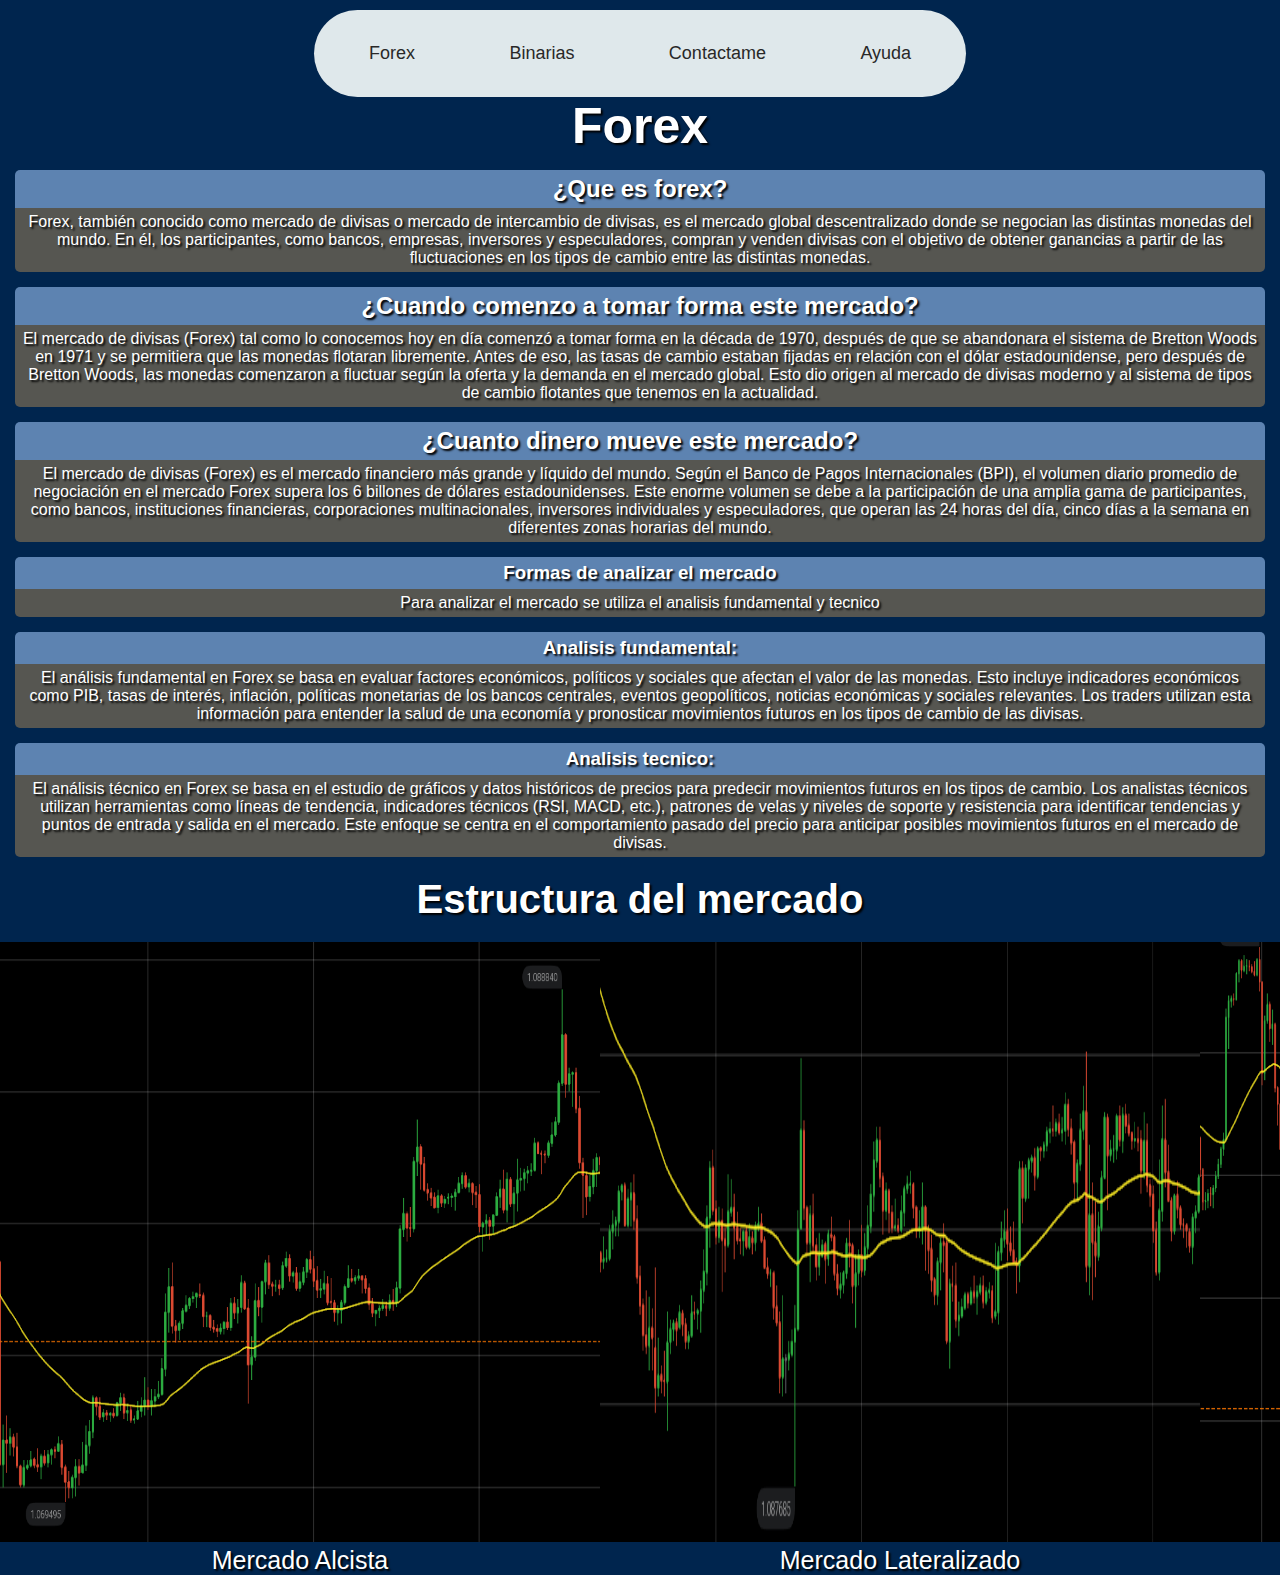
<file: forex.html>
<!DOCTYPE html>
<html lang="en">
<head>
    <meta charset="UTF-8">
    <meta name="viewport" content="width=device-width, initial-scale=1.0">
    <title>Document</title>
    <link rel="stylesheet" href="style.css">
</head>
<body class="body-forex">
    <style>
        .body{
            background-color: #00254E;
        }
    </style>
    <div class="containerinicio1">
        <nav class="containerinicio1nav">
            <ul>
                <li><a href="./forex.html">Forex</a></li>
                <li><a href="./binarias.html">Binarias</a></li>
                <li><a href="./contactame.html">Contactame</a></li>
                <li><a href="./ayuda.html">Ayuda</a></li>
            </ul>
        </nav>
    </div>
    <h1 class="TForex1">Forex</h1>
    <main>
       <div class="T2forex-div">
        <h2 class="h2forex1">¿Que es forex?</h2>
        <p class="p2forex1">Forex, también conocido como mercado de divisas o mercado de intercambio de divisas, es el mercado global descentralizado donde se negocian las distintas monedas del mundo. En él, los participantes, como bancos, empresas, inversores y especuladores, compran y venden divisas con el objetivo de obtener ganancias a partir de las fluctuaciones en los tipos de cambio entre las distintas monedas.
        </p>
       </div>
       <div class="T2forex-div">
        <h2 class="h2forex1">¿Cuando comenzo a tomar forma este mercado?</h2>
        <p class="p2forex1">El mercado de divisas (Forex) tal como lo conocemos hoy en día comenzó a tomar forma en la década de 1970, después de que se abandonara el sistema de Bretton Woods en 1971 y se permitiera que las monedas flotaran libremente. Antes de eso, las tasas de cambio estaban fijadas en relación con el dólar estadounidense, pero después de Bretton Woods, las monedas comenzaron a fluctuar según la oferta y la demanda en el mercado global. Esto dio origen al mercado de divisas moderno y al sistema de tipos de cambio flotantes que tenemos en la actualidad.</p>
       </div>
       <div class="T2forex-div">
            <h2 class="h2forex1">¿Cuanto dinero mueve este mercado?</h2>
            <p class="p2forex1">El mercado de divisas (Forex) es el mercado financiero más grande y líquido del mundo. Según el Banco de Pagos Internacionales (BPI), el volumen diario promedio de negociación en el mercado Forex supera los 6 billones de dólares estadounidenses. Este enorme volumen se debe a la participación de una amplia gama de participantes, como bancos, instituciones financieras, corporaciones multinacionales, inversores individuales y especuladores, que operan las 24 horas del día, cinco días a la semana en diferentes zonas horarias del mundo.</p>

       </div>
       <div class="T3forex-div">
        <h3 class="h3forex1">Formas de analizar el mercado</h3>
        <p class="p3forex1">Para analizar el mercado se utiliza el analisis fundamental y tecnico</p>
        </div>
        
        <div class="T3forex-div">
            <h3 class="h3forex1"> Analisis fundamental: </h3>
            <p class="p3forex1">El análisis fundamental en Forex se basa en evaluar factores económicos, políticos y sociales que afectan el valor de las monedas. Esto incluye indicadores económicos como PIB, tasas de interés, inflación, políticas monetarias de los bancos centrales, eventos geopolíticos, noticias económicas y sociales relevantes. Los traders utilizan esta información para entender la salud de una economía y pronosticar movimientos futuros en los tipos de cambio de las divisas.</p>
        </div>
        <div class="T3forex-div">
            <h3 class="h3forex1">Analisis tecnico:</h3>
            <p class="p3forex1">El análisis técnico en Forex se basa en el estudio de gráficos y datos históricos de precios para predecir movimientos futuros en los tipos de cambio. Los analistas técnicos utilizan herramientas como líneas de tendencia, indicadores técnicos (RSI, MACD, etc.), patrones de velas y niveles de soporte y resistencia para identificar tendencias y puntos de entrada y salida en el mercado. Este enfoque se centra en el comportamiento pasado del precio para anticipar posibles movimientos futuros en el mercado de divisas.
            </p>
        </div>

        <div class="T4forex-div">
            <h3 class="h4forex1">Estructura del mercado</h3>
        </div>
        <div class="img-forex-div">
            <div>
            <img src="./img/Mercado alcista.png" alt="">
            <p class="img-pp-div">Mercado Alcista</p></div>
            <div><img src="./img/Consolidacion- lateral.png" alt="">
            <p class="img-pp-div">Mercado Lateralizado</p></div>
            <div><img src="./img/Mercado bajista.png" alt="">
            <p class="img-pp-div">Mercado Bajista</p></div>



        </div>



















    </main>
</body>
</html>
</file>
<file: style.css>
.Index {
  background-image: url(./img/luna-tobytrading.jpg);
  background-size: cover;
  background-repeat: no-repeat;
  background-position: center;
  background-attachment: fixed;
}

.box {
  display: flex;
  justify-content: center;
  align-items: center;
  min-height: 90vh;
}

.contenedor1 {
  width: 350px;
  display: flex;
  flex-direction: column;
  padding: 0 15px 0 15px;
}

span {
  color: #fffefe;
  font-size: small;
  display: flex;
  justify-content: center;
  padding: 10px 0 15px 0;
}

.Inicio {
  display: flex;
  flex-direction: column;
  margin: 10px 80px 10px 80px;
  height: 45px;
  width: 50%;
}

.Inicio1 {
  font-size: 25px;
  border: none;
  outline: none;
  border-radius: 30px;
  color: #050505;
  padding: 18px;
  background-color: #fff;
  cursor: pointer;
  align-items: center;
  text-align: center;
}

.Inicio1:hover {
  background-color: #66bbf3;
}

.Inicio::after {
  content: "";
  position: absolute;
  background-color: rgba(255, 255, 255, 0.3);
  opacity: 0;
  transition: opacity 0.5s ease;
}

.Inicio:hover::after {
  opacity: 1;
}

.Inicio a {
  text-decoration: none;
  color: #292828;
}

.body-forex {
  background-color: #00254E;
}

* {
  font-family: "Lucida Sans", "Lucida Sans Regular", "Lucida Grande", "Lucida Sans Unicode", Geneva, Verdana, sans-serif;
  margin: 0;
  padding: 0;
  box-sizing: border-box;
}

.body-forex {
  color: #00254E;
}

.containerinicio1 {
  display: flex;
  justify-content: center;
  align-items: center;
}

.containerinicio1nav {
  background: #dfe8eb;
  border-radius: 50px;
  padding: 10px;
  box-shadow: 9 25px 20px -20px rgba(0, 0, 0, 0.4);
  margin: 10px 0 auto 0;
}

.containerinicio1nav ul li {
  list-style: none;
  display: inline-grid;
  padding: 13px 35px;
  margin: 10px;
  font-size: 18px;
  font-weight: 500;
  color: #292828;
  cursor: pointer;
  position: relative;
  z-index: 2;
  transition: color 0.2s;
}

.containerinicio1nav ul li::after {
  content: " ";
  background: #66bbf3;
  width: 100%;
  height: 100%;
  border-radius: 30px;
  position: absolute;
  top: 100%;
  left: 50%;
  transform: translate(-50%, -50%);
  z-index: -1;
  opacity: 0;
}

.containerinicio1nav ul li:hover {
  color: #fff;
}

.containerinicio1nav ul li:hover::after {
  top: 50%;
  opacity: 1;
}

.containerinicio1nav a {
  text-decoration: none;
  color: #292828;
}

header {
  color: #fff;
  font-size: 30px;
  display: flex;
  justify-content: center;
  padding: 0 0 15px 0;
}

.TForex1 {
  text-align: center;
  color: white;
  text-shadow: 2px 2px 2px black;
  font-size: 50px;
}

.T2forex-div {
  margin: 15px;
  text-align: center;
}
.T2forex-div .h2forex1 {
  text-align: center;
  color: white;
  padding: 5px;
  background-color: #5D83B1;
  text-shadow: 2px 2px 2px black;
  border-radius: 5px 5px 0px 0px;
  border-bottom: 0;
}
.T2forex-div .p2forex1 {
  color: white;
  padding: 5px;
  background-color: #565651;
  text-shadow: 2px 2px 2px black;
  border-radius: 0px 0px 5px 5px;
}

.T3forex-div {
  margin: 15px;
  text-align: center;
}
.T3forex-div .h3forex1 {
  color: white;
  padding: 5px;
  background-color: #5D83B1;
  text-shadow: 2px 2px 2px black;
  border-radius: 5px 5px 0px 0px;
  border-bottom: 0;
}
.T3forex-div .p3forex1 {
  color: white;
  padding: 5px;
  background-color: #565651;
  text-shadow: 2px 2px 2px black;
  border-radius: 0px 0px 5px 5px;
}

.T4forex-div {
  text-align: center;
  margin: 20px;
}
.T4forex-div .h4forex1 {
  font-size: 40px;
  color: white;
  text-shadow: 2px 2px 2px black;
}

.img-forex-div p {
  font-size: 25px;
  color: white;
  text-shadow: 2px 2px 2px black;
  text-align: center;
}

.img-forex-div {
  -o-object-fit: cover;
     object-fit: cover;
  display: flex;
  justify-content: space-around;
}

.img-forex-div img {
  width: 600px;
  height: 600px;
}/*# sourceMappingURL=style.css.map */
</file>
